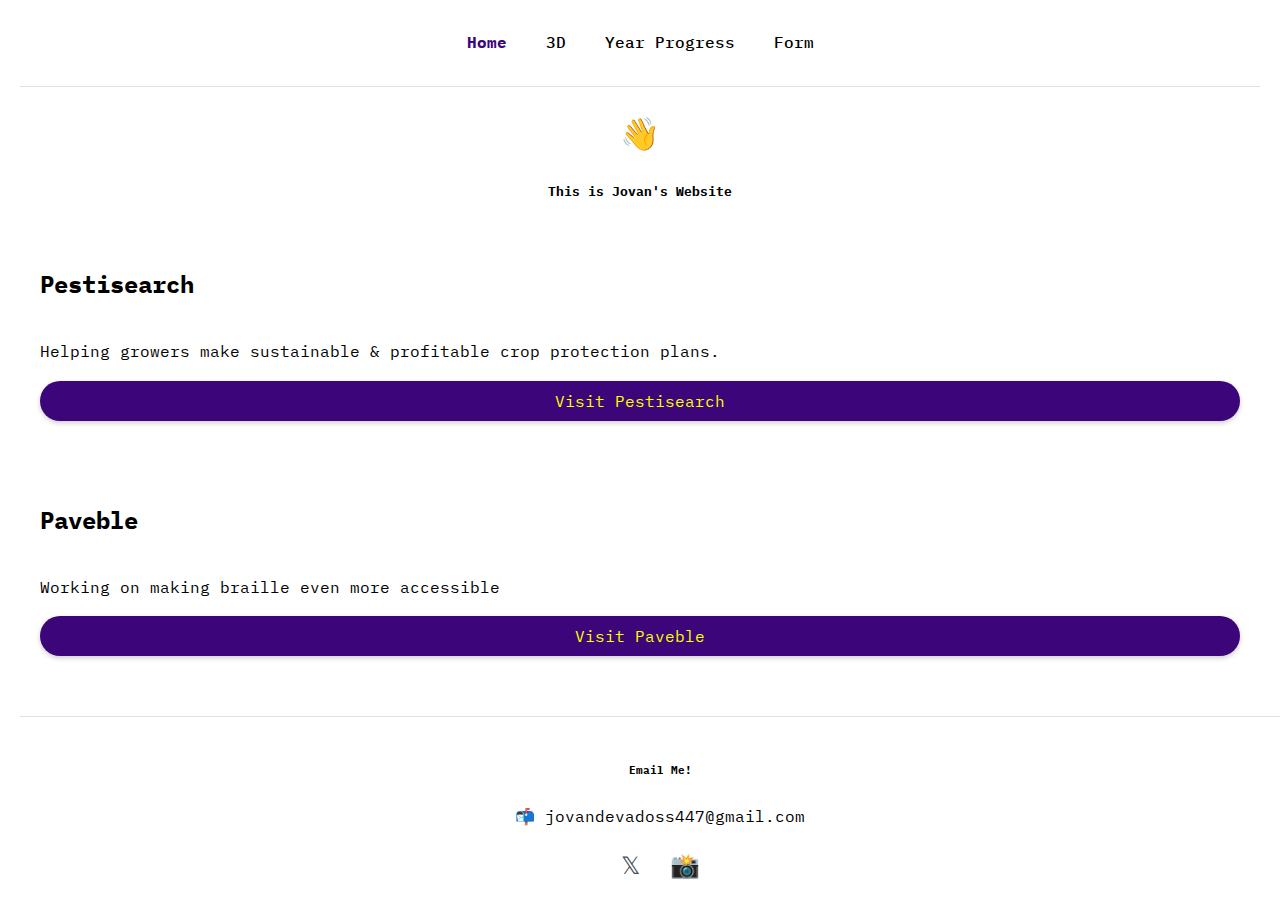
<file: index.html>
<!DOCTYPE html>
<html lang="en">
<head>
    <meta charset="UTF-8">
    <meta name="viewport" content="width=device-width, initial-scale=1">
    <link href="../styles.css" rel="stylesheet">
    <title>Jovan</title>
</head>
<body> 
    <nav>
        <ul class = "nav">
            <li class="active"><a href="index.html">Home</a></li>
            <li><a href="art.html">3D</a></li>
            <li><a href="year.html">Year Progress</a></li>
            <li><a href="empty_form.html">Form</a></li>
        </ul>
    </nav>

    
    <header>
        <h1>👋</h1>
        <h5>This is Jovan's Website</h5>
    </header>
            
    <div class="projects">
        <div class="project">
            <h2>Pestisearch</h2>
            <p>Helping growers make sustainable & profitable crop protection plans.</p>
            <button id="Pestisearch" onclick="window.open('https://www.pestisearch.com', '_blank')">Visit Pestisearch</button>
        </div>

        <div class="project">
            <h2>Paveble</h2>
            <p>Working on making braille even more accessible</p>
            <button id="Paveble" onclick="window.open('https://www.paveble.com', '_blank')">Visit Paveble</button>
        </div>
    </div>


    <footer>
        <h6>Email Me!</h6>
        <p><a href="mailto:jovan@jovandevadoss.com" style="text-decoration: none; color: inherit;">📬 jovandevadoss447@gmail.com</a></p>
        <div class="social-links">
            <a href="https://x.com/DevadossJovan" target="_blank" title="Follow me on X">𝕏</a>
            <a href="https://www.instagram.com/jovandevadoss/" target="_blank" title="Follow me on Instagram">📸</a>
        </div>
    </footer>
</body>
</html>
</file>
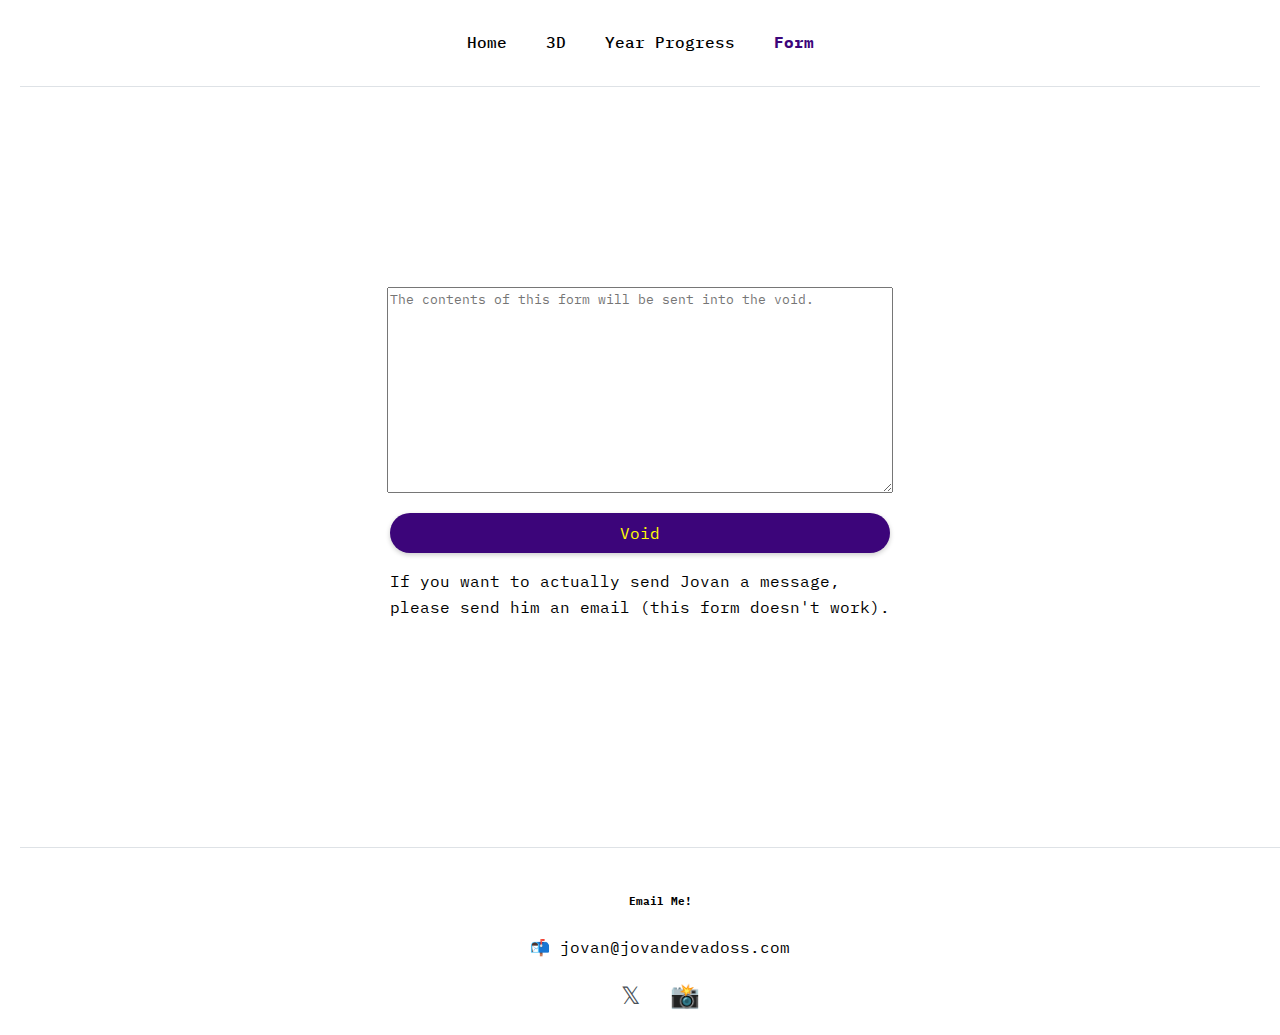
<file: empty_form.html>
<!DOCTYPE html>
<html lang="en">
<head>
    <meta charset="UTF-8">
    <meta name="viewport" content="width=device-width, initial-scale=1">
    <link href="../styles.css" rel="stylesheet">
    <title>Jovan</title>
</head>
<body> 
    <nav>
        <ul class = "nav">
            <li><a href="index.html">Home</a></li>
            <li><a href="art.html">3D</a></li>
            <li><a href="year.html">Year Progress</a></li>
            <li class="active"><a href="empty_form.html">Form</a></li>
        </ul>
    </nav>

    <div class = "form-section">
        <form id="contactForm">
                <textarea rows="4" placeholder="The contents of this form will be sent into the void." required></textarea>
                    <div class="form-actions">
                        <button class = "form-button" type="submit">Void</button>
                        <p>If you want to actually send Jovan a message, please send him an email (this form doesn't work).</p>
                    </div>
        </form>
    </div>

    <div class="vl"></div>
</body>
<footer>
    <h6>Email Me!</h6>
    <p><a href="mailto:jovan@jovandevadoss.com" style="text-decoration: none; color: inherit;">📬 jovan@jovandevadoss.com</a></p>
    <div class="social-links">
        <a href="https://x.com/DevadossJovan" target="_blank" title="Follow me on X">𝕏</a>
        <a href="https://www.instagram.com/jovandevadoss/" target="_blank" title="Follow me on Instagram">📸</a>
    </div>
</footer>
</html>
</file>
<file: styles.css>
@import url('https://fonts.googleapis.com/css2?family=Beau+Rivage&family=IBM+Plex+Mono:ital,wght@0,100;0,200;0,300;0,400;0,500;0,600;0,700;1,100;1,200;1,300;1,400;1,500;1,600;1,700&display=swap');

header{
    text-align: center;
}
body {
    background-color: white;
    margin: 0;
    padding: 0 20px;
    font-family: 'IBM Plex Mono', monospace;
    line-height: 1.6;
}

.nav {
    padding: 0;
    margin: 20px 0;
    display: flex;
    flex-wrap: wrap;
    justify-content: center;
    gap: 15px;
    list-style: none;
}

.nav a {
    text-decoration: none;
    color: black;
}

.nav .active a {
    color: rgb(60, 5, 122);
}

button {
    background-color: rgb(60, 5, 122);
    border-radius: 20px;
    color: yellow;
    padding: 10px 20px;
    border: none;
    font-size: 16px;
    cursor: pointer;
    transition: all 0.3s ease;
    box-shadow: 0 2px 5px rgba(0,0,0,0.2);
    font-family: 'IBM Plex Mono', monospace;
}

button:hover {
    background-color: rgb(95, 12, 190);
    transform: translateY(-2px);
    box-shadow: 0 4px 8px rgba(0,0,0,0.3);
}

footer {
    text-align: center;
    padding: 20px;
    bottom: 0;
    left: 0;
    width: 100%;
    z-index: 900;
    margin-top: 40px; /* Add some space above the footer */
    background-color: white; /* Make the background white */
    border-top: 1px solid #dee2e6; /* Optional: Add a border */
}

.gallery {
    display: grid;
    grid-template-columns: repeat(auto-fill, minmax(200px, 1fr));
    gap: 20px;
    padding: 20px 0;
}

.gallery-item {
    display: grid;
    grid-template-columns: repeat(auto-fill, minmax(250px, 1fr));
    gap: 20px;
    position: relative;
}

.gallery-item img {
    width: 100%;
    height: auto;
    object-fit: contain;
    border: 12px solid white;
    box-shadow: 0 8px 16px rgba(0,0,0,0.3);
    transform: rotate(var(--rotation, -5deg)) translateY(var(--shift, -5px));
    filter: var(--filter, none);
}

.gallery-item img:nth-child(2n) {
    --rotation: 7deg;
    --shift: 10px;
    --filter: sepia(20%);
}

.gallery-item img:nth-child(3n) {
    --rotation: -8deg;
    --shift: -15px;
    --filter: brightness(1.1);
}

.gallery-item img:nth-child(4n) {
    --rotation: 6deg;
    --shift: 8px;
    --filter: contrast(110%);
}

.gallery-item img:hover {
    transform: rotate(0deg) scale(1.15);
    z-index: 2;
    box-shadow: 0 12px 24px rgba(0,0,0,0.4);
    filter: none;
}

@media (max-width: 600px) {
    .nav {
        flex-direction: column;
        align-items: center;
        gap: 10px;
    }
}

@media (max-width: 600px) {
    .gallery {
        grid-template-columns: 1fr;
    }

    .gallery-item img {
        border: 8px solid white;
        transform: none !important;
    }

    .gallery-item img:hover {
        transform: scale(1.05) !important;
    }
}

.form-section {
    display: flex;
    flex-direction: column;
    justify-content: center;
    align-items: center;
    min-height: 80vh;
    margin: auto;
    width: 100%;
    max-width: 700px;

}
form {
    display: flex;
    flex-direction: column;
    align-items: center;
    width: 100%;
    max-width: 500px;
    margin: 10%;
    margin-bottom: 40px;
}
.form-button{
    display: flex;
    flex-direction: column;
    align-items: center;
    width: 100%;
    max-width: 500px;
    margin: 0 auto;
    margin-top: 20px;
}

textarea{
    font-family: 'IBM Plex Mono', monospace;
    width: 100%;
    height: 200px;
    min-height: 150px;
    resize: vertical;
}

.project{
    padding: 20px;
    margin: 20px 0;
    border-radius: 8px;
    display: flex;
    flex-direction: column;
    align-items: right;
    margin-bottom: 20px;
    border: none; /* Remove the border */
    box-shadow: none; /* Remove the shadow */
}

@media (max-width: 600px) {
    .form-section {
        padding: 20px;
    }

    textarea {
        width: calc(100% - 20px);
    }

    footer {
        position: relative;
        padding: 20px 0;
    }
}

nav {
    background-color: white; /* Make the background white */
    padding: 10px 0;
    border-bottom: 1px solid #dee2e6; /* Optional: Add a border */
}

nav ul {
    text-align: center;
    display: flex;
    justify-content: center; /* Center the items */
    gap: 20px; /* Space between items */
    list-style: none;
    padding: 0;
    margin: 0; /* Remove default margins */
}

nav li {
    margin: 0; /* Remove default list item margins */
}

nav a {
    text-decoration: none;
    color: #495057; /* A muted color for the links */
    font-weight: 500;
    padding: 8px 12px; /* Add some padding for better touch area */
    border-radius: 5px; /* Optional: Rounded corners */
    transition: color 0.3s ease; /* Smooth transition for hover effect */
}

nav a:hover {
    color: rgb(60, 5, 122); /* Hover color */
}

nav .active a {
    color: rgb(60, 5, 122);
    font-weight: bold; /* Make the active link bold */
}

@media (max-width: 600px) {
    nav ul {
        flex-direction: column;
        align-items: center;
        gap: 10px;
    }
}

/* Add a container to ensure content doesn't get hidden */
.content-wrapper {
    min-height: calc(100vh - 150px); /* Adjust based on header/footer height */
    padding-bottom: 150px; /* Ensure footer doesn't overlap content */
    position: relative;
}

/* Style for social links */
.social-links {
    margin-top: 10px;
}

.social-links a {
    display: inline-block;
    margin: 0 10px;
    font-size: 1.5em; /* Adjust size as needed */
    color: #495057; /* Muted color for the links */
    text-decoration: none;
    transition: color 0.3s ease;
}

social-links a:hover {
    color: rgb(60, 5, 122); /* Hover color */
}
</file>
